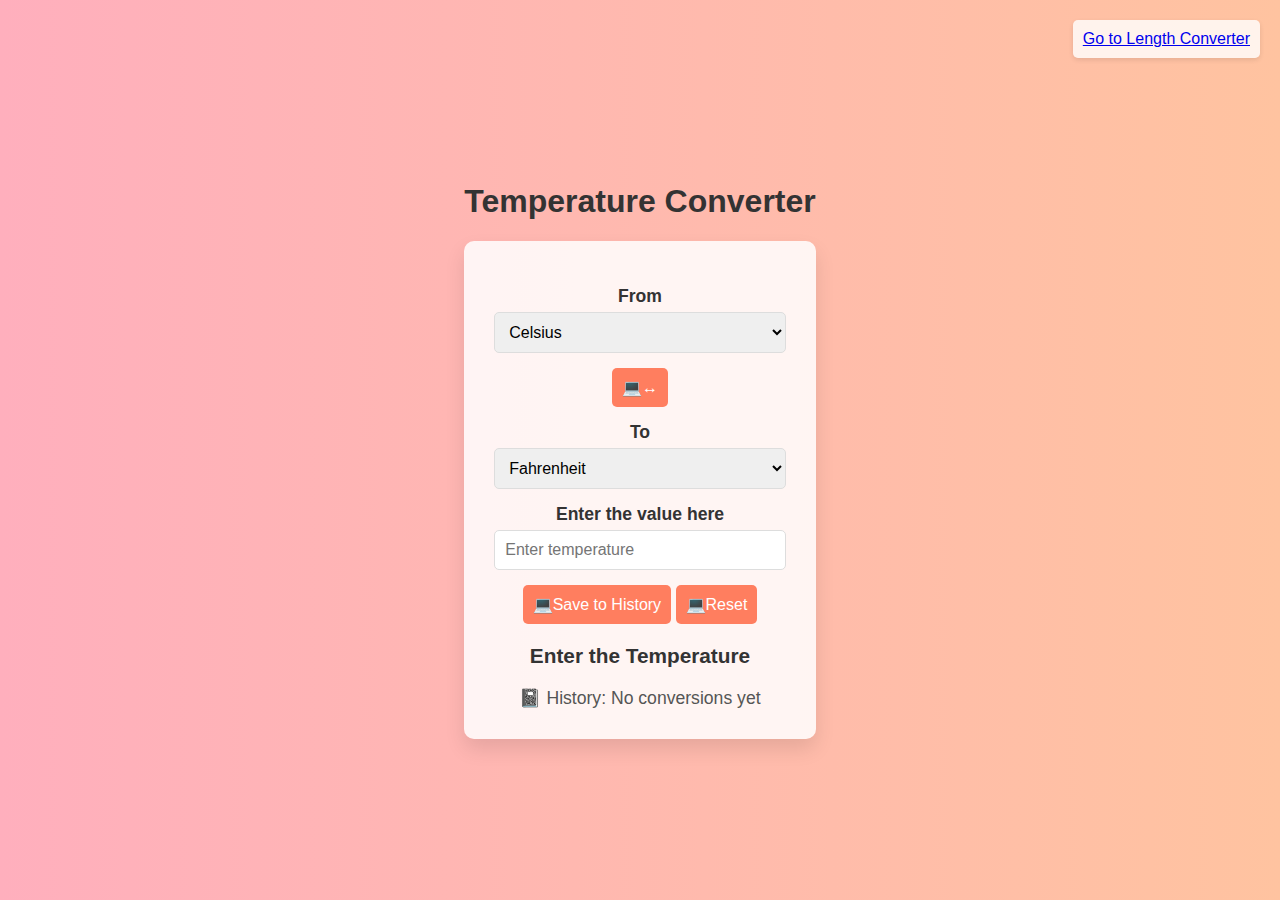
<file: index.html>
<!DOCTYPE html>
<html lang="en">
<head>
    <meta charset="UTF-8">
    <meta name="viewport" content="width=device-width, initial-scale=1.0">
    <title>Temperature Converter</title>
    <link rel="stylesheet" href="style.css">
</head>
<body>
    <div class="top-links"> 
        <a href="length.html">Go to Length Converter</a>
    </div>
    <div class="container">
        <h1>Temperature Converter</h1>
        <div class="converter">
            <div class="input-group">
                <label class="label" for="from">From</label>
                <select id="from" class="unit-select">
                    <option value="celsius">Celsius</option>
                    <option value="fahrenheit">Fahrenheit</option>
                    <option value="kelvin">Kelvin</option>
                </select>
            </div>
            <button id="swap" class="swap-button">↔</button>
            <div class="input-group">
                <label class="label" for="to">To</label>
                <select id="to" class="unit-select">
                    <option value="celsius">Celsius</option>
                    <option value="fahrenheit">Fahrenheit</option>
                    <option value="kelvin">Kelvin</option>
                </select>
            </div>
            <div class="input-group">
                <label class="label" for="temp1">Enter the value here</label>
                <input type="text" id="temp1" class="length-input" placeholder="Enter temperature">
            </div>
            <button id="save" class="action-button" disabled>Save to History</button>
            <button id="reset" class="action-button">Reset</button>
            <div id="result" class="result">Resultant Temperature</div>
            <div id="history" class="history">History: No conversions yet</div>
        </div>
    </div>
    <script src="script.js"></script>
</body>
</html>
</file>
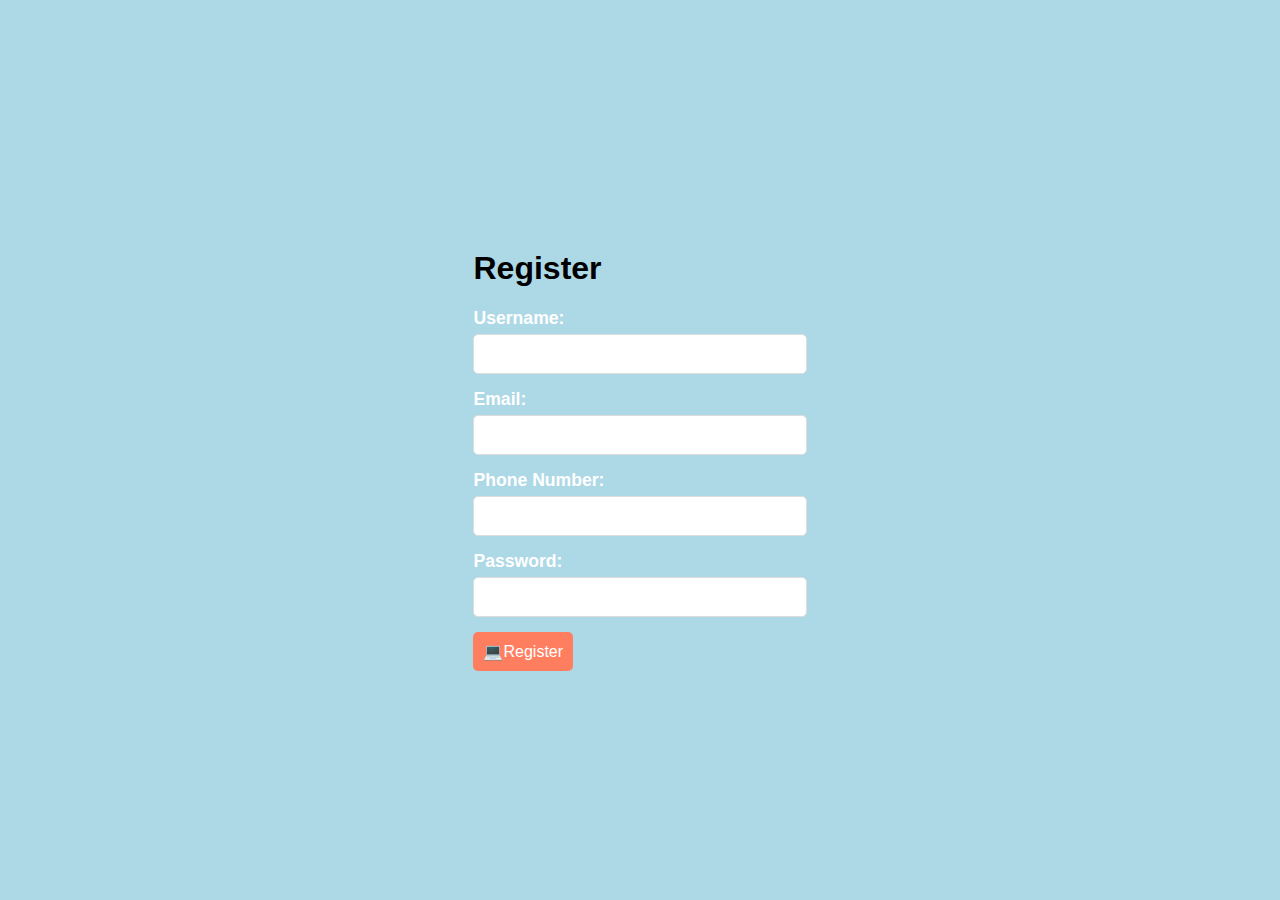
<file: my_app/index.html>
<!DOCTYPE html>
<html lang="en">
<head>
    <meta charset="UTF-8">
    <meta name="viewport" content="width=device-width, initial-scale=1.0">
    <title>User Registration</title>
    <link rel="stylesheet" href="login.css">
</head>
<body>
    <div class="Form">
        <h1>Register</h1>
        <label for="username">Username:</label>
        <input type="text" id="username" required>
        <label for="email">Email:</label>
        <input type="email" id="email" required>
        <label for="number">Phone Number:</label>
        <input type="text" id="number" required>
        <label for="password">Password:</label>
        <input type="password" id="password" required>
        <button id="sub">Register</button>
    </div>
    <div id="options" style="display:none;">
        <h1>Welcome!</h1>
        <button id="goToTempConverter">Go to Temperature Converter</button>
        <button id="goToLengthConverter">Go to Length Converter</button>
    </div>
    <script src="login.js"></script>
</body>
</html>
</file>
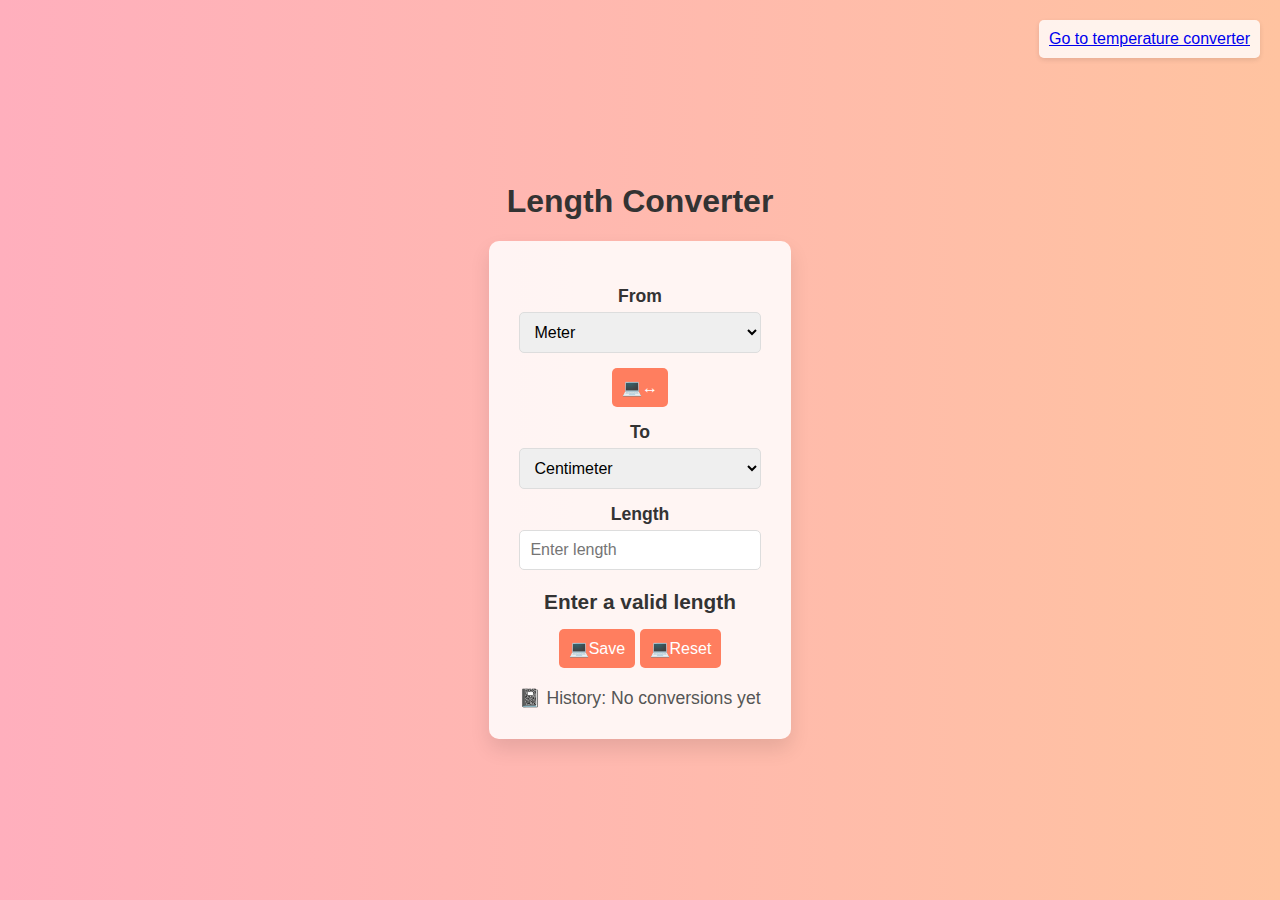
<file: length.html>
<!DOCTYPE html>
<html lang="en">
<head>
    <meta charset="UTF-8">
    <meta name="viewport" content="width=device-width, initial-scale=1.0">
    <title>Length Converter</title>
    <link rel="stylesheet" href="style.css">
</head>
<body>
    <div class="top-links">
        <a href="index.html">Go to temperature converter</a>
    </div>
    <div class="container">
        <h1>Length Converter</h1>
        <div class="converter">
            
            <div class="input-group">
                <label class="label" for="from">From</label>
                <select id="from" class="unit-select">
                    <option value="meter">Meter</option>
                    <option value="centimeter">Centimeter</option>
                    <option value="kilometer">Kilometer</option>
                </select>
            </div>
            <button id="swap" class="swap-button">↔</button>
            <div class="input-group">
                <label class="label" for="to">To</label>
                <select id="to" class="unit-select">
                    <option value="centimeter">Centimeter</option>
                    <option value="kilometer">Kilometer</option>
                </select>
            </div>
            <div class="input-group">
                <label class="label" for="length">Length</label>
                <input type="text" id="length" class="length-input" placeholder="Enter length" />
            </div>
            <div id="result" class="result">Resultant Length</div>
            <button id="save" class="action-button" disabled>Save</button>
            <button id="reset" class="action-button">Reset</button>
            <div id="history" class="history">History: No conversions yet</div>
        </div>
    </div>

    <script src="length.js"></script>
</body>
</html>
</file>
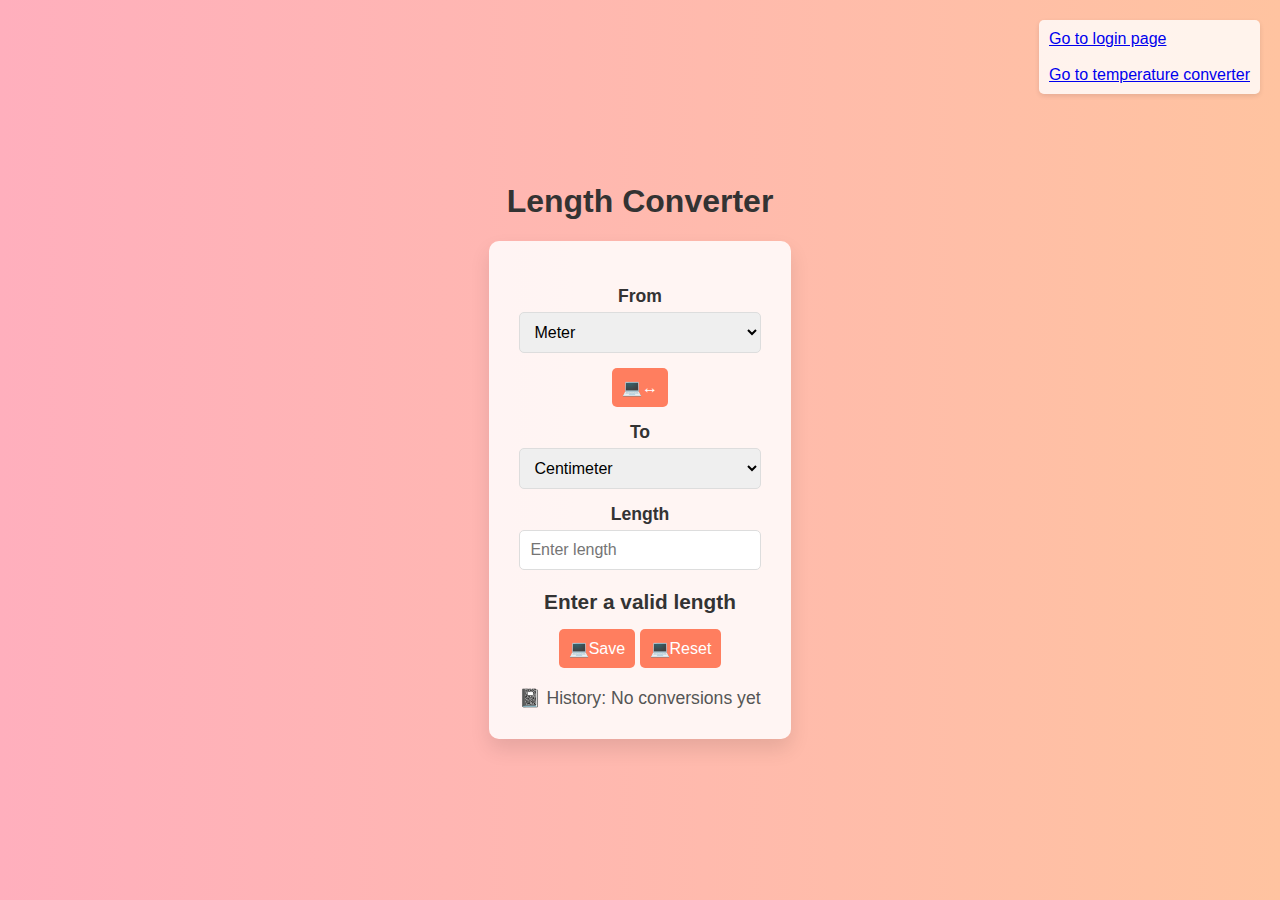
<file: my_app/length.html>
<!DOCTYPE html>
<html lang="en">
<head>
    <meta charset="UTF-8">
    <meta name="viewport" content="width=device-width, initial-scale=1.0">
    <title>Length Converter</title>
    <link rel="stylesheet" href="style.css">
</head>
<body>
    <div class="top-links">
        <a href="index.html">Go to login page</a>
        <br><br>
        <a href="temp.html">Go to temperature converter</a>
    </div>
    <div class="container">
        <h1>Length Converter</h1>
        <div class="converter">
            
            <div class="input-group">
                <label class="label" for="from">From</label>
                <select id="from" class="unit-select">
                    <option value="meter">Meter</option>
                    <option value="centimeter">Centimeter</option>
                    <option value="kilometer">Kilometer</option>
                </select>
            </div>
            <button id="swap" class="swap-button">↔</button>
            <div class="input-group">
                <label class="label" for="to">To</label>
                <select id="to" class="unit-select">
                    <option value="centimeter">Centimeter</option>
                    <option value="kilometer">Kilometer</option>
                </select>
            </div>
            <div class="input-group">
                <label class="label" for="length">Length</label>
                <input type="text" id="length" class="length-input" placeholder="Enter length" />
            </div>
            <div id="result" class="result">Resultant Length</div>
            <button id="save" class="action-button" disabled>Save</button>
            <button id="reset" class="action-button">Reset</button>
            <div id="history" class="history">History: No conversions yet</div>
        </div>
    </div>

    <script src="length.js"></script>
</body>
</html>
</file>
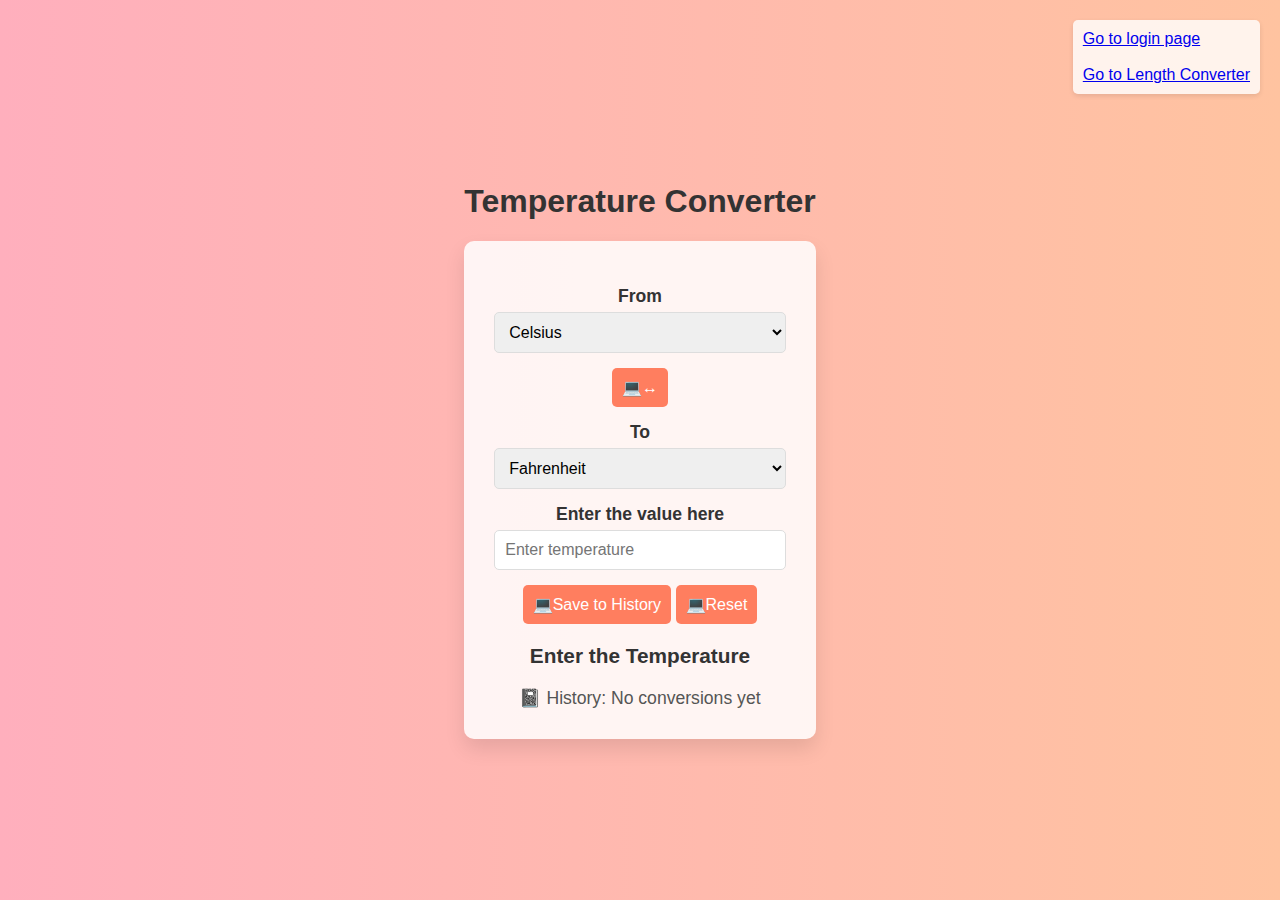
<file: my_app/temp.html>
<!DOCTYPE html>
<html lang="en">
<head>
    <meta charset="UTF-8">
    <meta name="viewport" content="width=device-width, initial-scale=1.0">
    <title>Temperature Converter</title>
    <link rel="stylesheet" href="style.css">
</head>
<body>
    <div class="top-links"> 
        <a href="index.html">Go to login page</a>
        <br><br>
        <a href="length.html">Go to Length Converter</a>
    </div>
    <div class="container">
        <h1>Temperature Converter</h1>
        <div class="converter">
            <div class="input-group">
                <label class="label" for="from">From</label>
                <select id="from" class="unit-select">
                    <option value="celsius">Celsius</option>
                    <option value="fahrenheit">Fahrenheit</option>
                    <option value="kelvin">Kelvin</option>
                </select>
            </div>
            <button id="swap" class="swap-button">↔</button>
            <div class="input-group">
                <label class="label" for="to">To</label>
                <select id="to" class="unit-select">
                    <option value="celsius">Celsius</option>
                    <option value="fahrenheit">Fahrenheit</option>
                    <option value="kelvin">Kelvin</option>
                </select>
            </div>
            <div class="input-group">
                <label class="label" for="temp1">Enter the value here</label>
                <input type="text" id="temp1" class="length-input" placeholder="Enter temperature">
            </div>
            <button id="save" class="action-button" disabled>Save to History</button>
            <button id="reset" class="action-button">Reset</button>
            <div id="result" class="result">Resultant Temperature</div>
            <div id="history" class="history">History: No conversions yet</div>
        </div>
    </div>
    <script src="script.js"></script>
</body>
</html>
</file>
<file: style.css>
body {
    color: #333;
    display: flex;
    justify-content: center;
    align-items: center;
    background: linear-gradient(to right, #ffafbd, #ffc3a0);
    height: 100vh;
    margin: 0;
    font-family: 'Arial', sans-serif;
    animation: gradientAnimation 10s ease infinite;
}

@keyframes gradientAnimation {
    0% { background: linear-gradient(to right, #ffafbd, #ffc3a0); }
    50% { background: linear-gradient(to right, #ffc3a0, #ffafbd); }
    100% { background: linear-gradient(to right, #ffafbd, #ffc3a0); }
}

.container {
    text-align: center;
}
.top-links { 
    position: absolute; 
    top: 20px; right: 20px; 
    background: rgba(255, 255, 255, 0.8); 
    padding: 10px; 
    border-radius: 5px; 
    box-shadow: 0 2px 5px rgba(0, 0, 0, 0.1);
}

.converter {
    background-color: rgba(255, 255, 255, 0.85);
    padding: 30px;
    border-radius: 10px;
    box-shadow: 0 10px 20px rgba(0, 0, 0, 0.1);

    transition: transform 0.3s, box-shadow 0.3s, background-color 0.3s;
}

.converter:hover {
    transform: scale(1.05);
    box-shadow: 0 15px 25px rgba(0, 0, 0, 0.2);
    background-color: rgba(255, 255, 255, 0.95);
}

label {
    display: block;
    margin-top: 15px;
    font-size: 1.1em;
    font-weight: bold;
    color: #333;
}

select, input {
    width: 100%;
    padding: 10px;
    margin-top: 5px;
    border-radius: 5px;
    border: 1px solid #ddd;
    box-sizing: border-box;
    font-size: 1em;
    transition: box-shadow 0.3s;
}

button {
    background-color: #ff7e5f;
    color: white;
    padding: 10px;
    border: none;
    border-radius: 5px;
    margin-top: 15px;
    font-size: 1em;
    cursor: pointer;
    transition: background-color 0.3s, transform 0.3s, box-shadow 0.3s;
}

button:hover {
    background-color: #feb47b;
    transform: scale(1.05);
    box-shadow: 0 0 10px rgba(255, 159, 64, 0.6);
}

button::before {
    content: "\1F4BB"; 
}

#result {
    margin-top: 20px;
    font-size: 1.3em;
    font-weight: bold;
    color: #333;
}

#history {
    margin-top: 20px;
    font-size: 1.1em;
    color: #555;
}

#history::before {
    content: "\1F4D3"; 
    margin-right: 5px;
}
</file>
<file: my_app/login.css>
body {
    background-color: lightblue;
    display: flex;
    justify-content: center;
    align-items: center;
    height: 100vh;
    margin: 0;
    font-family: 'Arial', sans-serif;
}

.login {
    display: flex;
    flex-direction: column;
    align-items: center;
    justify-content: center;
    margin: auto;
    padding: 20px;
    height: auto;
    width: 400px;
    border-radius: 10px;
    background-color: lightcoral;
    box-shadow: 0 4px 8px rgba(0, 0, 0, 0.1);
    transition: transform 0.3s, box-shadow 0.3s;
}

.login:hover {
    transform: scale(1.05);
    box-shadow: 0 8px 16px rgba(0, 0, 0, 0.2);
}

.login h1 {
    margin-bottom: 20px;
    color: white;
    font-size: 2em;
    font-weight: bold;
}

label {
    display: block;
    margin-top: 15px;
    font-size: 1.1em;
    font-weight: bold;
    color: white;
    width: 100%;
    text-align: left;
}

select, input {
    width: 100%;
    padding: 10px;
    margin-top: 5px;
    border-radius: 5px;
    border: 1px solid #ddd;
    box-sizing: border-box;
    font-size: 1em;
    transition: box-shadow 0.3s;
}

button {
    background-color: #ff7e5f;
    color: white;
    padding: 10px;
    border: none;
    border-radius: 5px;
    margin-top: 15px;
    font-size: 1em;
    cursor: pointer;
    transition: background-color 0.3s, transform 0.3s, box-shadow 0.3s;
}

button:hover {
    background-color: #feb47b;
    transform: scale(1.05);
    box-shadow: 0 0 10px rgba(255, 159, 64, 0.6);
}

button::before {
    content: "\1F4BB"; 
}

#result {
    margin-top: 20px;
    font-size: 1.3em;
    font-weight: bold;
    color: #333;
}

#history {
    margin-top: 20px;
    font-size: 1.1em;
    color: #555;
}

#history::before {
    content: "\1F4D3"; 
    margin-right: 5px;
}
</file>
<file: my_app/style.css>
body {
    color: #333;
    display: flex;
    justify-content: center;
    align-items: center;
    background: linear-gradient(to right, #ffafbd, #ffc3a0);
    height: 100vh;
    margin: 0;
    font-family: 'Arial', sans-serif;
    animation: gradientAnimation 10s ease infinite;
}

@keyframes gradientAnimation {
    0% { background: linear-gradient(to right, #ffafbd, #ffc3a0); }
    50% { background: linear-gradient(to right, #ffc3a0, #ffafbd); }
    100% { background: linear-gradient(to right, #ffafbd, #ffc3a0); }
}

.container {
    text-align: center;
}
.top-links { 
    position: absolute; 
    top: 20px; right: 20px; 
    background: rgba(255, 255, 255, 0.8); 
    padding: 10px; 
    border-radius: 5px; 
    box-shadow: 0 2px 5px rgba(0, 0, 0, 0.1);
}

.converter {
    background-color: rgba(255, 255, 255, 0.85);
    padding: 30px;
    border-radius: 10px;
    box-shadow: 0 10px 20px rgba(0, 0, 0, 0.1);

    transition: transform 0.3s, box-shadow 0.3s, background-color 0.3s;
}

.converter:hover {
    transform: scale(1.05);
    box-shadow: 0 15px 25px rgba(0, 0, 0, 0.2);
    background-color: rgba(255, 255, 255, 0.95);
}

label {
    display: block;
    margin-top: 15px;
    font-size: 1.1em;
    font-weight: bold;
    color: #333;
}

select, input {
    width: 100%;
    padding: 10px;
    margin-top: 5px;
    border-radius: 5px;
    border: 1px solid #ddd;
    box-sizing: border-box;
    font-size: 1em;
    transition: box-shadow 0.3s;
}

button {
    background-color: #ff7e5f;
    color: white;
    padding: 10px;
    border: none;
    border-radius: 5px;
    margin-top: 15px;
    font-size: 1em;
    cursor: pointer;
    transition: background-color 0.3s, transform 0.3s, box-shadow 0.3s;
}

button:hover {
    background-color: #feb47b;
    transform: scale(1.05);
    box-shadow: 0 0 10px rgba(255, 159, 64, 0.6);
}

button::before {
    content: "\1F4BB"; 
}

#result {
    margin-top: 20px;
    font-size: 1.3em;
    font-weight: bold;
    color: #333;
}

#history {
    margin-top: 20px;
    font-size: 1.1em;
    color: #555;
}

#history::before {
    content: "\1F4D3"; 
    margin-right: 5px;
}
</file>
